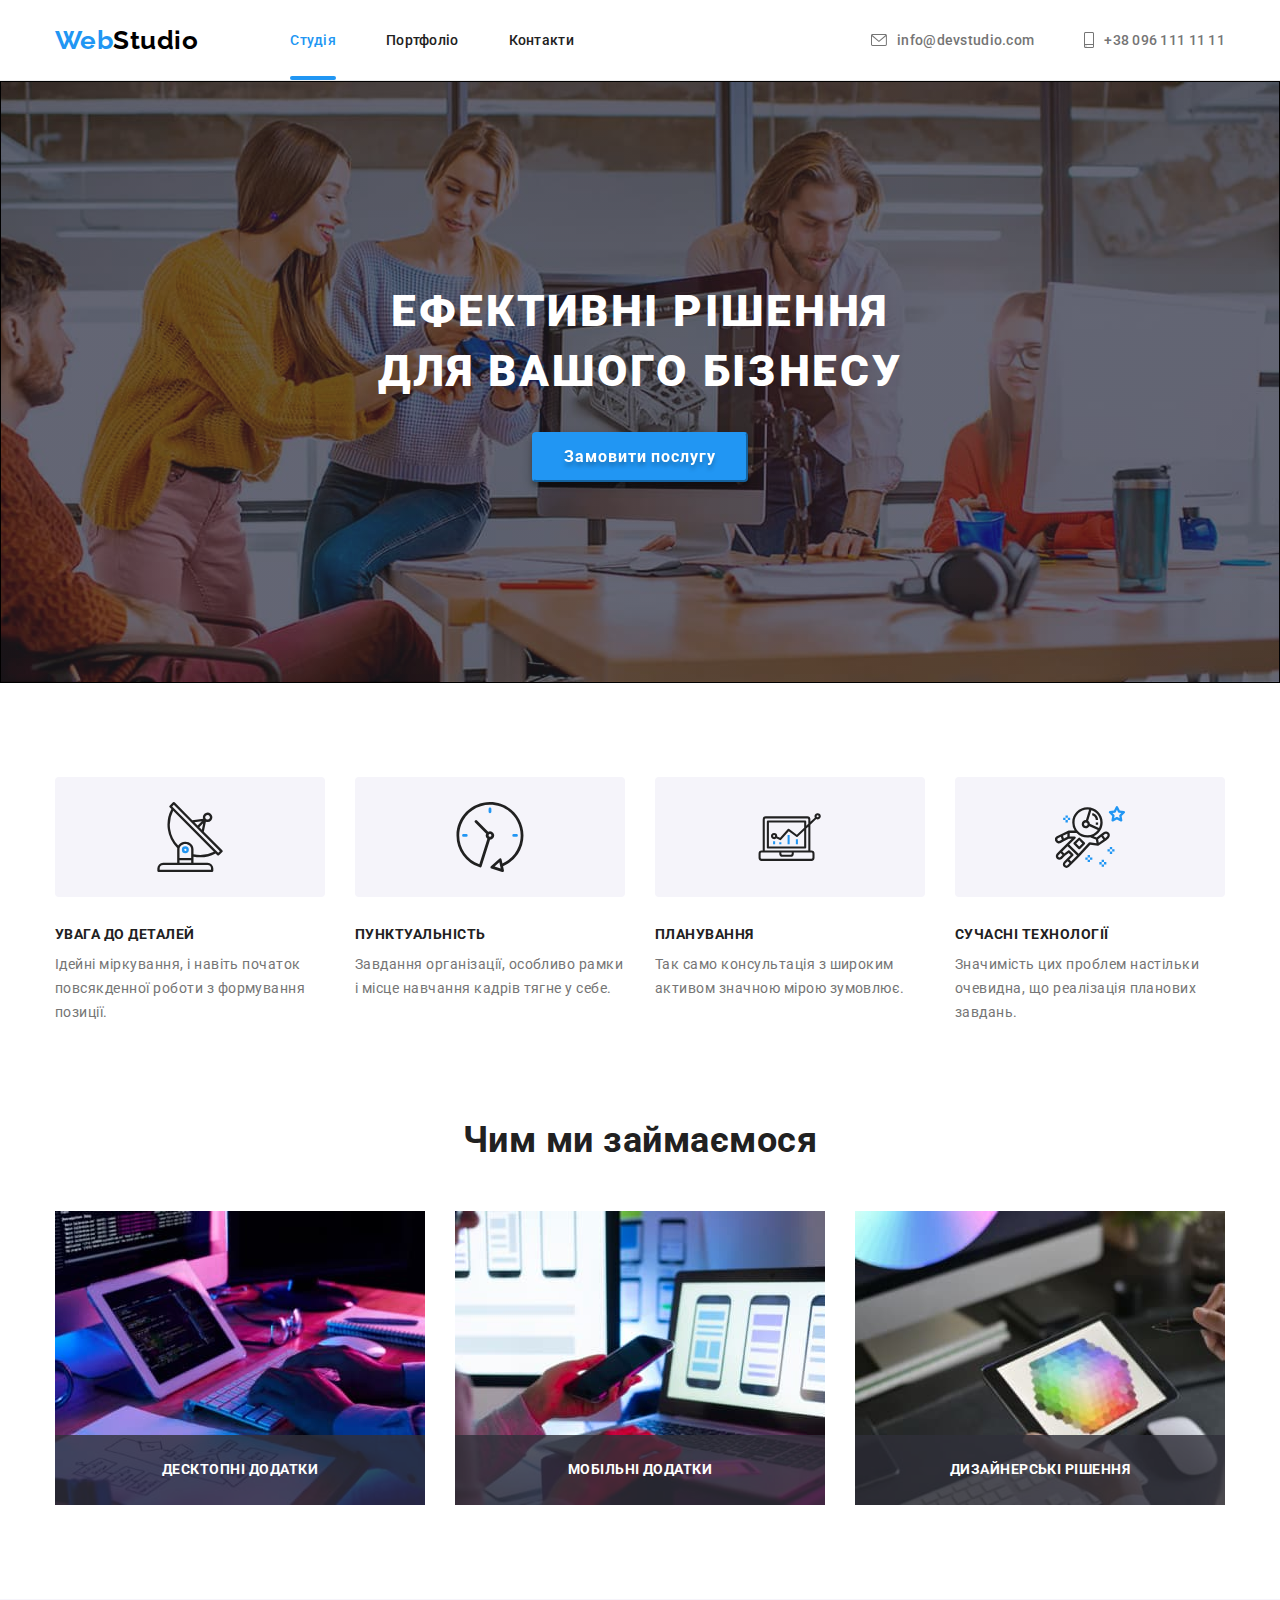
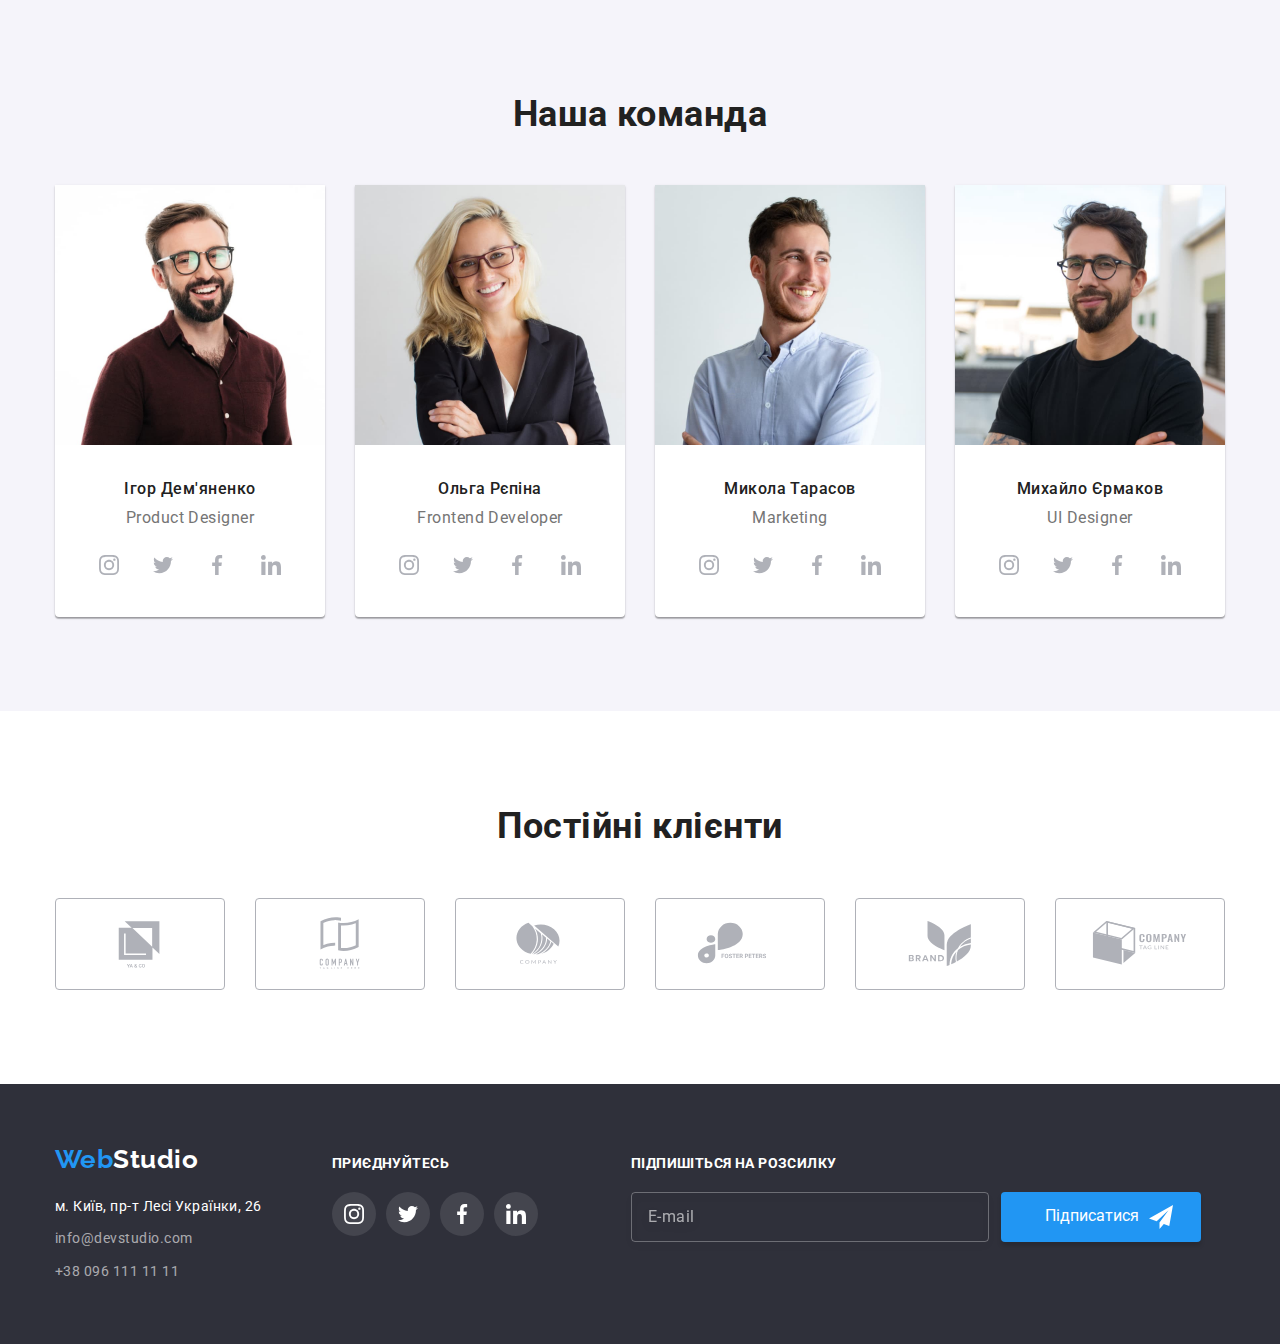
<file: index.html>
<!DOCTYPE html>
<html lang="uk">

<head>
	<meta charset="UTF-8" />
	<meta http-equiv="X-UA-Compatible" content="IE=edge" />
	<meta name="viewport" content="width=device-width, initial-scale=1.0" />
	<title>Студія</title>
	<link href="https://fonts.googleapis.com/css2?family=Raleway:wght@700&family=Roboto:wght@400;500;700;900&display=swap"
		rel="stylesheet" />
	<link rel="stylesheet"
		href="https://cdnjs.cloudflare.com/ajax/libs/modern-normalize/0.6.0/modern-normalize.min.css" />
	<link rel="stylesheet" href="./css/main.min.css" />
</head>

<body>
	<!--Header site-->
	<header class="page-header">
		<div class="container nav-container">
			<a href="./index.html" class="logo">Web<span class="accent">Studio</span></a>
			<nav>
				<ul class="site-nav list">
					<li class="site-nav-item item">
						<a href="./index.html" class="link current">Студія</a>
					</li>
					<li class="item">
						<a href="./portfolio.html" class="link">Портфоліо</a>
					</li>
					<li class="item">
						<a href="./contacts.html" class="link">Контакти</a>
					</li>
				</ul>
			</nav>
			<ul class="auth-nav list">
				<li class="auth-nav-item">
					<a href="mailto:info@devstudio.com" class="auth-nav-link link">
						<svg class="auth-nav-icon" width="16" height="12" aria-label="почта">
							<use href="./images/icons.svg#icon-envelope"></use>
						</svg>
						info@devstudio.com</a>
				</li>
				<li class="aut-nav-item">
					<a href="tel:+380961111111" class="auth-nav-link link">
						<svg class="auth-nav-icon" width="10" height="16" aria-label="телефон">
							<use href="./images/icons.svg#icon-smartphone"></use>
						</svg>
						+38 096 111 11 11</a>
				</li>
			</ul>
		</div>
	</header>

	<main>
		<!--Hero-->
		<section class="hero section">
			<div class="container hero__container">
				<h1 class="hero-title">
					Ефективні рішення <br />
					для вашого бізнесу
				</h1>
				<button data-modal-open type="button" class="hero-btn">
					Замовити послугу
				</button>
			</div>
		</section>
		<section class="feature section">
			<div class="container feature--container">
				<h2 class="visually-hidden">Наші пріоритети</h2>
				<ul class="feature-list list">
					<li class="feature-list__item">
						<div class="feature-icon">
							<svg width="70" height="70" aria-label="Антена">
								<use href="./images/icons.svg#icon-antenna"></use>
							</svg>
						</div>
						<h3 class="title">УВАГА ДО ДЕТАЛЕЙ</h3>
						<p class="text">
							Ідейні міркування, i навіть початок повсякденної
							роботи з формування позиції.
						</p>
					</li>
					<li class="feature-list__item">
						<div class="feature-icon">
							<svg width="70" height="70" aria-label="Часи">
								<use href="./images/icons.svg#icon-clock"></use>
							</svg>
						</div>
						<h3 class="title">ПУНКТУАЛЬНІСТЬ</h3>
						<p class="text">
							Завдання організації, особливо рамки i місце
							навчання кадрів тягне у себе.
						</p>
					</li>
					<li class="feature-list__item">
						<div class="feature-icon">
							<svg width="70" height="70" aria-label="Діаграма">
								<use href="./images/icons.svg#icon-diagram"></use>
							</svg>
						</div>
						<h3 class="title">ПЛАНУВАННЯ</h3>
						<p class="text">
							Так само консультація з широким активом значною
							мірою зумовлює.
						</p>
					</li>
					<li class="feature-list__item">
						<div class="feature-icon">
							<svg width="70" height="70" aria-label="Астронавт">
								<use href="./images/icons.svg#icon-astronaut"></use>
							</svg>
						</div>
						<h3 class="title">СУЧАСНІ ТЕХНОЛОГІЇ</h3>
						<p class="text">
							Значимість цих проблем настільки очевидна, що
							реалізація планових завдань.
						</p>
					</li>
				</ul>
			</div>
		</section>
		<section class="work section">
			<div class="container work--container">
				<h2 class="section-title">Чим ми займаємося</h2>
				<ul class="work__list list">
					<li class="work__item item">
						<img class="card" src="./images/box1.jpg" alt="Створення сайту" width="370" height="294" />
						<p class="work__item-text">Десктопні додатки</p>
					</li>
					<li class="work__item item">
						<img class="card" src="./images/box2.jpg" alt="Розкрутка сайту" width="370" height="294" />
						<p class="work__item-text">Мобільні додатки</p>
					</li>
					<li class="work__item item">
						<img class="card" src="./images/box3.jpg" alt="Дизайн сайту" width="370" height="294" />
						<p class="work__item-text">Дизайнерські рішення</p>
					</li>
				</ul>
			</div>
		</section>
		<section class="team section">
			<div class="container team-container">
				<h2 class="section-title">Наша команда</h2>
				<ul class="team__list list">
					<li class="team__item item">
						<img class="card" src="./images/Demyanenko.jpg" alt="Product Designer" width="270" height="260" />
						<h3 class="title">Ігор Дем'яненко</h3>
						<p class="text">Product Designer</p>
						<ul class="social list">
							<li class="social__item">
								<a class="social__link" href="#" target="_blank" rel="noreferrer noopener">
									<svg class="social__icon" width="20" height="20" aria-label="Інстраграм">
										<use href="./images/icons.svg#icon-instagram"></use>
									</svg>
								</a>
							</li>
							<li class="social__item">
								<a class="social__link" href="#" target="_blank" rel="noreferrer noopener">
									<svg class="social__icon" width="20" height="20" aria-label="Твітер">
										<use href="./images/icons.svg#icon-twitter"></use>
									</svg>
								</a>
							</li>
							<li class="social__item">
								<a class="social__link" href="#" target="_blank" rel="noreferrer noopener">
									<svg class="social__icon" width="20" height="20" aria-label="Фейсбук">
										<use href="./images/icons.svg#icon-facebook"></use>
									</svg>
								</a>
							</li>
							<li class="social__item">
								<a class="social__link" href="#" target="_blank" rel="noreferrer noopener">
									<svg class="social__icon" width="20" height="20" aria-label="Лінкедін">
										<use href="./images/icons.svg#icon-linkedin"></use>
									</svg>
								</a>
							</li>
						</ul>
					</li>
					<li class="team__item item">
						<img class="card" src="./images/Repina.jpg" alt="Frontend Developer" width="270" height="260" />
						<h3 class="title">Ольга Рєпіна</h3>
						<p class="text">Frontend Developer</p>
						<ul class="social list list">
							<li class="social__item">
								<a class="social__link" href="#" target="_blank" rel="noreferrer noopener">
									<svg class="social__icon" width="20" height="20" aria-label="Інстраграм">
										<use href="./images/icons.svg#icon-instagram"></use>
									</svg>
								</a>
							</li>
							<li class="social__item">
								<a class="social__link" href="#" target="_blank" rel="noreferrer noopener">
									<svg class="social__icon" width="20" height="20" aria-label="Твітер">
										<use href="./images/icons.svg#icon-twitter"></use>
									</svg>
								</a>
							</li>
							<li class="social__item">
								<a class="social__link" href="#" target="_blank" rel="noreferrer noopener">
									<svg class="social__icon" width="20" height="20" aria-label="Фейсбук">
										<use href="./images/icons.svg#icon-facebook"></use>
									</svg>
								</a>
							</li>
							<li class="social__item">
								<a class="social__link" href="#" target="_blank" rel="noreferrer noopener">
									<svg class="social__icon" width="20" height="20" aria-label="Лінкедін">
										<use href="./images/icons.svg#icon-linkedin"></use>
									</svg>
								</a>
							</li>
						</ul>
					</li>
					<li class="team__item item">
						<img class="card" src="./images/Tarasov.jpg" alt="Marketing" width="270" height="260" />
						<h3 class="title">Микола Тарасов</h3>
						<p class="text">Marketing</p>
						<ul class="social list list">
							<li class="social__item">
								<a class="social__link" href="#" target="_blank" rel="noreferrer noopener">
									<svg class="social__icon" width="20" height="20" aria-label="Інстраграм">
										<use href="./images/icons.svg#icon-instagram"></use>
									</svg>
								</a>
							</li>
							<li class="social__item">
								<a class="social__link" href="#" target="_blank" rel="noreferrer noopener">
									<svg class="social__icon" width="20" height="20" aria-label="Твітер">
										<use href="./images/icons.svg#icon-twitter"></use>
									</svg>
								</a>
							</li>
							<li class="social__item">
								<a class="social__link" href="#" target="_blank" rel="noreferrer noopener">
									<svg class="social__icon" width="20" height="20" aria-label="Фейсбук">
										<use href="./images/icons.svg#icon-facebook"></use>
									</svg>
								</a>
							</li>
							<li class="social__item">
								<a class="social__link" href="#" target="_blank" rel="noreferrer noopener">
									<svg class="social__icon" width="20" height="20" aria-label="Лінкедін">
										<use href="./images/icons.svg#icon-linkedin"></use>
									</svg>
								</a>
							</li>
						</ul>
					</li>
					<li class="team__item item">
						<img class="card" src="./images/Yermakov.jpg" alt="UI Designer" width="270" height="260" />
						<h3 class="title">Михайло Єрмаков</h3>
						<p class="text">UI Designer</p>
						<ul class="social list list">
							<li class="social__item">
								<a class="social__link" href="#" target="_blank" rel="noreferrer noopener">
									<svg class="social__icon" width="20" height="20" aria-label="Інстраграм">
										<use href="./images/icons.svg#icon-instagram"></use>
									</svg>
								</a>
							</li>
							<li class="social__item">
								<a class="social__link" href="#" target="_blank" rel="noreferrer noopener">
									<svg class="social__icon" width="20" height="20" aria-label="Твітер">
										<use href="./images/icons.svg#icon-twitter"></use>
									</svg>
								</a>
							</li>
							<li class="social__item">
								<a class="social__link" href="#" target="_blank" rel="noreferrer noopener">
									<svg class="social__icon" width="20" height="20" aria-label="Фейсбук">
										<use href="./images/icons.svg#icon-facebook"></use>
									</svg>
								</a>
							</li>
							<li class="social__item">
								<a class="social__link" href="#" target="_blank" rel="noreferrer noopener">
									<svg class="social__icon" width="20" height="20" aria-label="Лінкедін">
										<use href="./images/icons.svg#icon-linkedin"></use>
									</svg>
								</a>
							</li>
						</ul>
					</li>
				</ul>
			</div>
		</section>
		<section class="clients section">
			<div class="container clients--container">
				<h2 class="section-title">Постійні клієнти</h2>
				<ul class="clients__list list">
					<li class="clients__item">
						<a class="clients__link" href="#" target="_blank" rel="noreferrer noopener">
							<svg class="clients__icon" width="106" height="60" aria-label="Лого1">
								<use href="./images/icons.svg#icon-Logo1"></use>
							</svg>
						</a>
					</li>
					<li class="clients__item">
						<a class="clients__link" href="#" target="_blank" rel="noreferrer noopener">
							<svg class="clients__icon" width="106" height="60" aria-label="Лого2">
								<use href="./images/icons.svg#icon-Logo2"></use>
							</svg>
						</a>
					</li>
					<li class="clients__item">
						<a class="clients__link" href="#" target="_blank" rel="noreferrer noopener">
							<svg class="clients__icon" width="106" height="60" aria-label="Лого3">
								<use href="./images/icons.svg#icon-Logo3"></use>
							</svg>
						</a>
					</li>
					<li class="clients__item">
						<a class="clients__link" href="#" target="_blank" rel="noreferrer noopener">
							<svg class="clients__icon" width="106" height="60" aria-label="Лого4">
								<use href="./images/icons.svg#icon-Logo4"></use>
							</svg>
						</a>
					</li>
					<li class="clients__item">
						<a class="clients__link" href="#" target="_blank" rel="noreferrer noopener">
							<svg class="clients__icon" width="106" height="60" aria-label="Лого5">
								<use href="./images/icons.svg#icon-Logo5"></use>
							</svg>
						</a>
					</li>
					<li class="clients__item">
						<a class="clients__link" href="#" target="_blank" rel="noreferrer noopener">
							<svg class="clients__icon" width="106" height="60" aria-label="Лого6">
								<use href="./images/icons.svg#icon-Logo6"></use>
							</svg>
						</a>
					</li>
				</ul>
			</div>
		</section>
	</main>

	<!--Підвал-->
	<footer class="footer">
		<div class="container">
			<div class="footer-address">
				<a href="./index.html" class="logo logo-footer">Web<span class="accent-second">Studio</span></a>
				<address class="address">
					<ul class="list">
						<li class="list-item">
							<a href="https://goo.gl/maps/fdXyo6cGzoGKTEwF9" target="_blank" rel="noreferrer noopener" class="link">
								м. Київ, пр-т Лесі Українки, 26
							</a>
						</li>
						<li class="list-item contacts">
							<a href="mailto:info@devstudio.com" class="link">info@devstudio.com</a>
						</li>
						<li class="list-item contacts">
							<a href="tel:+380961111111" class="link">+38 096 111 11 11</a>
						</li>
					</ul>
				</address>
			</div>
			<div class="join-list">
				<p class="join">приєднуйтесь</p>
				<ul class="social list">
					<li class="social__item">
						<a class="social__link" href="#" target="_blank" rel="noreferrer noopener">
							<svg class="social__icon" width="20" height="20" aria-label="Інстраграм">
								<use href="./images/icons.svg#icon-instagram"></use>
							</svg>
						</a>
					</li>
					<li class="social__item">
						<a class="social__link" href="#" target="_blank" rel="noreferrer noopener">
							<svg class="social__icon" width="20" height="20" aria-label="Твітер">
								<use href="./images/icons.svg#icon-twitter"></use>
							</svg>
						</a>
					</li>
					<li class="social__item">
						<a class="social__link" href="#" target="_blank" rel="noreferrer noopener">
							<svg class="social__icon" width="20" height="20" aria-label="Фейсбук">
								<use href="./images/icons.svg#icon-facebook"></use>
							</svg>
						</a>
					</li>
					<li class="social__item">
						<a class="social__link" href="#" target="_blank" rel="noreferrer noopener">
							<svg class="social__icon" width="20" height="20" aria-label="Лінкедін">
								<use href="./images/icons.svg#icon-linkedin"></use>
							</svg>
						</a>
					</li>
				</ul>
			</div>
			<div class="subscription">
				<p class="join subtitlle">Підпишіться на розсилку</p>
				<form class="form-subscription">
					<input class="email-input" type="email" name="email" id="email" placeholder="E-mail" required />
					<button class="btn-subscription" type="submit">
						Підписатися
						<svg class="email-icon" width="24" height="24">
							<use href="./images/icons.svg#icon-send"></use>
						</svg>
					</button>
				</form>
			</div>
		</div>
	</footer>
	<div class="backdrop is-hidden" data-modal>
		<div class="modal">
			<button data-modal-close type="button" class="button-modal">
				<svg class="btn-icon" width="18" height="18" aria-label="">
					<use href="./images/icons.svg#icon-close-black-18dp-2-1"></use>
				</svg>
			</button>
			<div class="feelback-wrap">
				<p class="modal-title">Залиште свої дані, ми вам передзвонимо</p>
				<form class="modal-form">
					<label class="form-label" for="username"> Ім'я</label>
					<div class="input-wrapper">
						<input class="form-input" type="text" name="username" id="username" required />
						<svg class="form-icon" width="18" height="18">
							<use href="./images/icons.svg#icon-person-black"></use>
						</svg>
					</div>
					<label class="form-label" for="tel"> Телефон</label>
					<div class="input-wrapper">
						<input class="form-input" type="tel" name="tel" id="tel" required />
						<svg class="form-icon" width="18" height="18">
							<use href="./images/icons.svg#icon-phone-black"></use>
						</svg>
					</div>
					<label class="form-label" for="mail"> Пошта</label>
					<div class="input-wrapper">
						<input class="form-input" type="email" name="email" id="mail" required />
						<svg class="form-icon" width="18" height="18">
							<use href="./images/icons.svg#icon-email-black"></use>
						</svg>
					</div>
					<label class="form-label" for="comment">Коментар</label>
					<textarea class="modal-comment" name="comment" id="comment" placeholder="Введіть текст"></textarea>
					<div class="field-checkbox">
						<label class="label-checkbox">
							<input class="checkbox" type="checkbox" name="topic" id="checkbox" />
							<span class="icon-topic"></span>
							Погоджуюся з розсилкою та приймаю
						</label>
						<a href="#" target="_blank" rel="noreferrer noopener" class="link-check">
							Умови договору</a>
					</div>
					<button class="btn-feelback" type="submit">Відправити</button>
				</form>
			</div>
		</div>
	</div>
	<script src="./js/modal.js"></script>
</body>

</html>
</file>
<file: css/main.min.css>
:root{--primary-text-color: #757575;--second-text-color: #212121;--title-text-color: hsl(0, 0%, 13%);--accent-color: #2196f3;--accent-color-black: #000000;--second-color: #ffffff;--bgc: #f5f5f5;--bgc-footer: #2f303a;--bgc-btn: #f5f4fa;--border-color: #ececec}.list{padding:0;margin:0;list-style:none}.link{text-decoration:none;color:currentColor;transition:color 250ms cubic-bezier(0.4, 0, 0.2, 1)}.link.current,.link:hover,.link:focus{color:var(--accent-color)}.section{padding-top:94px;padding-bottom:94px}.section-title{margin-top:0;margin-bottom:50px;color:var(--title-text-color);font-size:36px;line-height:1.17;text-align:center}.visually-hidden{position:absolute;width:1px;height:1px;margin:-1px;border:0;padding:0;white-space:nowrap;-webkit-clip-path:inset(100%);clip-path:inset(100%);clip:rect(0 0 0 0);overflow:hidden}.page-header{border-bottom:1px solid var(--border-color)}.logo{margin-right:92px;text-decoration:none;color:var(--accent-color);font-family:Raleway,sans-serif;font-weight:700;font-size:26px;line-height:1.19}.logo .accent{color:var(--accent-color-black)}.nav-container{display:flex;align-items:center}.site-nav{display:flex;gap:50px}.site-nav .link{display:block;padding-top:32px;padding-bottom:32px;color:var(--title-text-color)}.site-nav-item{position:relative}.site-nav-item::after{content:"";display:inline-block;position:absolute;left:0;bottom:0;width:100%;height:4px;background-color:var(--accent-color);border-radius:2px}.site-nav .link,.auth-nav .link{font-weight:500;font-size:14px;line-height:1.17;letter-spacing:.02em}.site-nav .link.current,.site-nav .link:hover,.site-nav .link:focus,.auth-nav .link.current,.auth-nav .link:hover,.auth-nav .link:focus{color:var(--accent-color)}.auth-nav{display:flex;margin-left:auto}.auth-nav-item:not(:last-child){margin-right:50px}.auth-nav-icon{margin-right:10px;fill:currentColor}.auth-nav-link{display:flex;align-items:center}.container{max-width:1200px;padding-left:15px;padding-right:15px;margin:0 auto}body{color:var(--primary-text-color);font-family:Roboto,sans-serif;letter-spacing:.03em}.hero{display:flex;max-width:1600px;align-items:center;margin:0 auto;padding-top:200px;padding-bottom:200px;text-align:center;border:1px solid #000;background-image:linear-gradient(to right, rgba(47, 48, 58, 0.4), rgba(47, 48, 58, 0.4)),url(../images/overlay.jpg);background-color:#2f303a;background-repeat:no-repeat;background-position:center;background-size:cover}.hero-title{margin-top:0;margin-right:0;margin-left:0;margin-bottom:30px;color:var(--second-color);font-weight:900;font-size:44px;line-height:1.36;letter-spacing:.06em;text-transform:uppercase}.hero-btn{min-width:216px;height:50px;color:var(--second-color);background-color:var(--accent-color);border-color:var(--accent-color);border-radius:4px;box-shadow:0px 4px 4px rgba(0,0,0,.15);filter:drop-shadow(0px 4px 4px rgba(0, 0, 0, 0.25));font-family:inherit;font-weight:700;font-size:16px;line-height:1.88;align-items:center;letter-spacing:.06em;text-shadow:0px 4px 4px rgba(0,0,0,.25);cursor:pointer}.feature-list{display:flex;gap:30px}.feature-list .title{margin-top:0;margin-bottom:10px;color:var(--title-text-color);font-size:14px;line-height:1.14;text-transform:uppercase}.feature-list .text{margin-top:0;margin-bottom:0;font-size:14px;line-height:1.71}.feature-icon{display:flex;align-items:center;justify-content:center;margin-bottom:30px;width:270px;height:120px;background:#f5f4fa;border-radius:4px}.work{padding-top:0}.work__list{display:flex;gap:30px}.work__item{position:relative}.work__item{height:294px}.work__item-text{content:"";display:block;position:absolute;text-align:center;margin:0;padding:27px;left:0;bottom:0;width:100%;height:70px;background:rgba(47,48,58,.8);color:var(--second-color);font-weight:700;font-size:14px;line-height:1.14;text-transform:uppercase}.team{background-color:var(--bgc-btn)}.team__list{display:flex;gap:30px}.team__list .item{width:calc((100% - 90px)/4)}.team__list .card{margin-bottom:30px}.team__list .title{margin-top:0;margin-bottom:10px;color:var(--title-text-color);font-weight:500;font-size:16px;line-height:1.19;text-align:center}.team__list .text{margin-top:0;margin-bottom:16px;text-align:center;line-height:1.19}.team__item{background-color:#fff;box-shadow:0px 1px 3px rgba(0,0,0,.12),0px 1px 1px rgba(0,0,0,.14),0px 2px 1px rgba(0,0,0,.2);border-radius:0px 0px 4px 4px}.social{display:flex;justify-content:center;gap:10px;margin-bottom:30px}.social__item{width:44px;height:44px}.social__icon{fill:#afb1b8;transition:fill 250ms cubic-bezier(0.4, 0, 0.2, 1)}.social__link:hover .social__icon,.social__link:focus .social__icon{fill:var(--second-color)}.social__link{display:flex;align-items:center;justify-content:center;width:100%;height:100%;background-color:var(--second-color);border-radius:50%;transition:background-color 250ms cubic-bezier(0.4, 0, 0.2, 1)}.social__link:hover,.social__link:focus{background-color:var(--accent-color)}.clients__list{display:flex;gap:30px;align-items:center}.clients__list__item{display:flex;width:170px;height:92px;border-radius:4px;transition:border 2500ms cubic-bezier(0.4, 0, 0.2, 1)}.clients__link{display:flex;width:170px;height:92px;align-items:center;justify-content:center;border:1px solid #afb1b8;border-radius:4px;transition:border 250ms cubic-bezier(0.4, 0, 0.2, 1)}.clients__link:hover,.clients__link:focus{border:1px solid var(--accent-color)}.clients__icon{fill:#afb1b8;transition:fill 250ms cubic-bezier(0.4, 0, 0.2, 1)}.clients__link:hover .clients__icon,.clients__link:focus .clients__icon{fill:var(--accent-color)}.footer{padding:60px 0;background-color:var(--bgc-footer)}.footer .container{display:flex;align-items:baseline}.footer .social__icon{fill:var(--second-color)}.footer .social__link{background-color:rgba(255,255,255,.1);transition:background-color 250ms cubic-bezier(0.4, 0, 0.2, 1)}.footer .social__link:hover,.footer .social__link:focus{background-color:var(--accent-color)}.address{font-family:Roboto,sans-serif;font-style:normal;font-size:14px;line-height:1.7}.accent-second{color:var(--second-color)}.logo-footer{display:block;margin-right:0;margin-bottom:20px}.list-item .link{color:var(--second-color);transition:color 250ms cubic-bezier(0.4, 0, 0.2, 1)}.list-item .link:hover,.list-item .link:focus{color:var(--accent-color)}.list-item:not(:last-child){margin-bottom:9px}.contacts .link{color:rgba(255,255,255,.6)}.join-list{margin-left:70px;width:206px;margin-right:93px}.join-list .social{margin-bottom:0}.work-text,.join{color:var(--second-color);font-weight:700;font-size:14px;line-height:1.14;letter-spacing:.03em;text-transform:uppercase}.join{margin-top:0;margin-bottom:20px}.form-subscription{display:flex;align-items:center}::-moz-placeholder{font-family:Roboto,sans-serif;font-style:normal;font-weight:400;font-size:16px;line-height:1.25;letter-spacing:.03em;color:rgba(255,255,255,.6)}:-ms-input-placeholder{font-family:Roboto,sans-serif;font-style:normal;font-weight:400;font-size:16px;line-height:1.25;letter-spacing:.03em;color:rgba(255,255,255,.6)}::placeholder{font-family:Roboto,sans-serif;font-style:normal;font-weight:400;font-size:16px;line-height:1.25;letter-spacing:.03em;color:rgba(255,255,255,.6)}.email-input{width:358px;height:50px;padding:15px 0px 15px 16px;margin-right:12px;color:var(--second-color);border:1px solid rgba(255,255,255,.3);filter:drop-shadow(0px 4px 4px rgba(0, 0, 0, 0.15));border-radius:4px;background-color:rgba(0,0,0,0)}.btn-subscription{display:flex;width:200px;min-height:50px;padding:10px 28px;align-items:center;justify-content:flex-end;color:var(--second-color);background-color:var(--accent-color);box-shadow:0px 4px 4px rgba(0,0,0,.15);border-radius:4px;border:none;cursor:pointer}.email-icon{margin-left:10px}.checkbox{position:absolute;width:1px;height:1px;margin:-1px;border:0;padding:0;clip:rect(0 0 0 0);overflow:hidden}.icon-check{fill:#fff}.field-checkbox{display:flex;align-items:center}.label-checkbox{display:inline-block;margin-right:4px;font-size:14px;line-height:1.71;cursor:pointer}.icon-topic{display:inline-block;width:16px;height:15px;margin-right:7px;background:#fff;border:2px solid #000;border-radius:2px}.checkbox:checked+.icon-topic{background-color:var(--accent-color);background-image:url("../images/icon check (1).svg");background-size:contain;background-position:center;background-origin:border-box;border-color:var(--accent-color)}.link-check{font-size:14px;line-height:1.71;letter-spacing:.03em;text-decoration:none;position:relative;color:var(--accent-color)}.link-check::after{content:"";display:inline-block;position:absolute;left:0;transform:translateY(18px);width:100%;height:1px;background-color:var(--accent-color)}.card-subtitle{display:block;align-items:center;width:100%;padding:20px 24px;border-right:1px solid var(--border-color);border-bottom:1px solid var(--border-color);border-left:1px solid var(--border-color)}.card-title{margin:0;margin-bottom:4px;color:var(--title-text-color);font-size:18px;line-height:2;letter-spacing:.06em}.card-list .text{margin:0;letter-spacing:.03em;color:var(--primary-text-color);font-weight:400}.project-card{display:flex;gap:8px;justify-content:center;margin-bottom:30px}.card-btn{padding:6px 25px;margin:0;min-width:73px;height:38px;font-family:inherit;font-style:normal;font-weight:500;line-height:1.625;text-align:center;background-color:var(--bgc-btn);border:1px solid rgba(0,0,0,0);border-radius:4px;cursor:pointer;transition:border 250ms cubic-bezier(0.4, 0, 0.2, 1),color 250ms cubic-bezier(0.4, 0, 0.2, 1),background-color 250ms cubic-bezier(0.4, 0, 0.2, 1)}.card-btn:hover,.card-btn:focus{border:1px solid var(--accent-color);color:var(--second-color);background-color:var(--accent-color)}.card-list{display:flex;flex-wrap:wrap;gap:30px}.card-list .card{display:block}.card-list .item{width:calc((100% - 60px)/3);margin-bottom:30px;background:#fff;transition:box-shadow 250ms cubic-bezier(0.4, 0, 0.2, 1)}.card-list .item:hover,.card-list .item:focus{box-shadow:0px 1px 1px rgba(0,0,0,.12),0px 4px 4px rgba(0,0,0,.06),1px 4px 6px rgba(0,0,0,.16)}.card-wrap{position:relative;overflow:hidden}.techno{position:absolute;content:"";display:inline-block;top:0;right:0;width:100%;height:294px;background-color:rgba(33,150,243,.9);transform:translateY(100%);transition:transform 250ms cubic-bezier(0.4, 0, 0.2, 1)}.techno-text{display:block;margin:0;font-style:normal;padding:63px 24px;font-weight:400;font-size:18px;line-height:1.56;color:var(--second-color)}.card-link:hover .techno,.card-link:focus .techno{transform:translateY(0)}.backdrop{position:fixed;top:0;left:0;width:100%;height:100%;background-color:rgba(0,0,0,.2);opacity:1;transition:opacity 250ms cubic-bezier(0.4, 0, 0.2, 1),visibility 250ms cubic-bezier(0.4, 0, 0.2, 1)}.backdrop.is-hidden{opacity:0;visibility:hidden;pointer-events:none}.backdrop.is-hidden .modal{transform:translate(50%, -100%) scale(0.5)}.modal{position:absolute;top:50%;left:50%;opacity:1;width:528px;min-height:581px;padding:40px 39px 40px 41px;background-color:#fff;box-shadow:0px 1px 3px rgba(0,0,0,.12),0px 1px 1px rgba(0,0,0,.14),0px 2px 1px rgba(0,0,0,.2);border-radius:4px;transform:translate(-50%, -50%) scale(1);transition:transform 250ms ease-in-out,scale 250ms linear}.button-modal{position:absolute;display:flex;justify-content:center;align-items:center;top:8px;right:8px;padding:0;width:30px;height:30px;cursor:pointer;background-color:var(--second-color);border-radius:50%;border:1px solid rgba(0,0,0,.1);transition:fill 250ms cubic-bezier(0.4, 0, 0.2, 1)}.button-modal:hover,.button-modal:focus{fill:var(--accent-color)}.feelback-wrap{margin:0;width:448px}.input-wrapper{position:relative;margin-bottom:10px}.form-label{display:block;font-size:12px;line-height:1.67;letter-spacing:.01em;transition:text-shadow 250ms cubic-bezier(0.4, 0, 0.2, 1)}.form-input{height:40px;width:100%;padding:12px 0px 12px 42px;outline:rgba(0,0,0,0);border-radius:4px;border:1px solid rgba(33,33,33,.2);cursor:pointer;transition:border 250ms cubic-bezier(0.4, 0, 0.2, 1)}.form-input:hover,.form-input:focus{border-color:var(--accent-color)}.form-icon{position:absolute;top:50%;left:12px;transform:translateY(-50%);transition:fill 250ms cubic-bezier(0.4, 0, 0.2, 1)}.form-input:hover+.form-icon,.form-input:focus+.form-icon{fill:var(--accent-color)}.modal-comment{width:100%;height:120px;outline:rgba(0,0,0,0);padding:12px 16px;margin-bottom:20px;border:1px solid rgba(33,33,33,.2);border-radius:4px;resize:none;transition:border 250ms cubic-bezier(0.4, 0, 0.2, 1)}.modal-comment:hover,.modal-comment:focus{border-color:var(--accent-color)}.link-check{display:block}.modal-title{margin-top:0;margin-bottom:12px;font-weight:700;font-size:20px;line-height:1.15;text-align:center;color:var(--second-text-color)}.field-checkbox{display:flex;justify-content:center;align-items:center;margin-bottom:30px}.btn-feelback{display:flex;margin-left:124px;align-items:center;text-align:center;min-width:200px;height:50px;padding:10px 52px;background:var(--accent-color);box-shadow:0px 4px 4px rgba(0,0,0,.15);border:none;border-radius:4px;font-style:normal;font-weight:700;font-size:16px;line-height:1.88;letter-spacing:.06em;color:var(--second-color);cursor:pointer}/*# sourceMappingURL=main.min.css.map */
</file>
